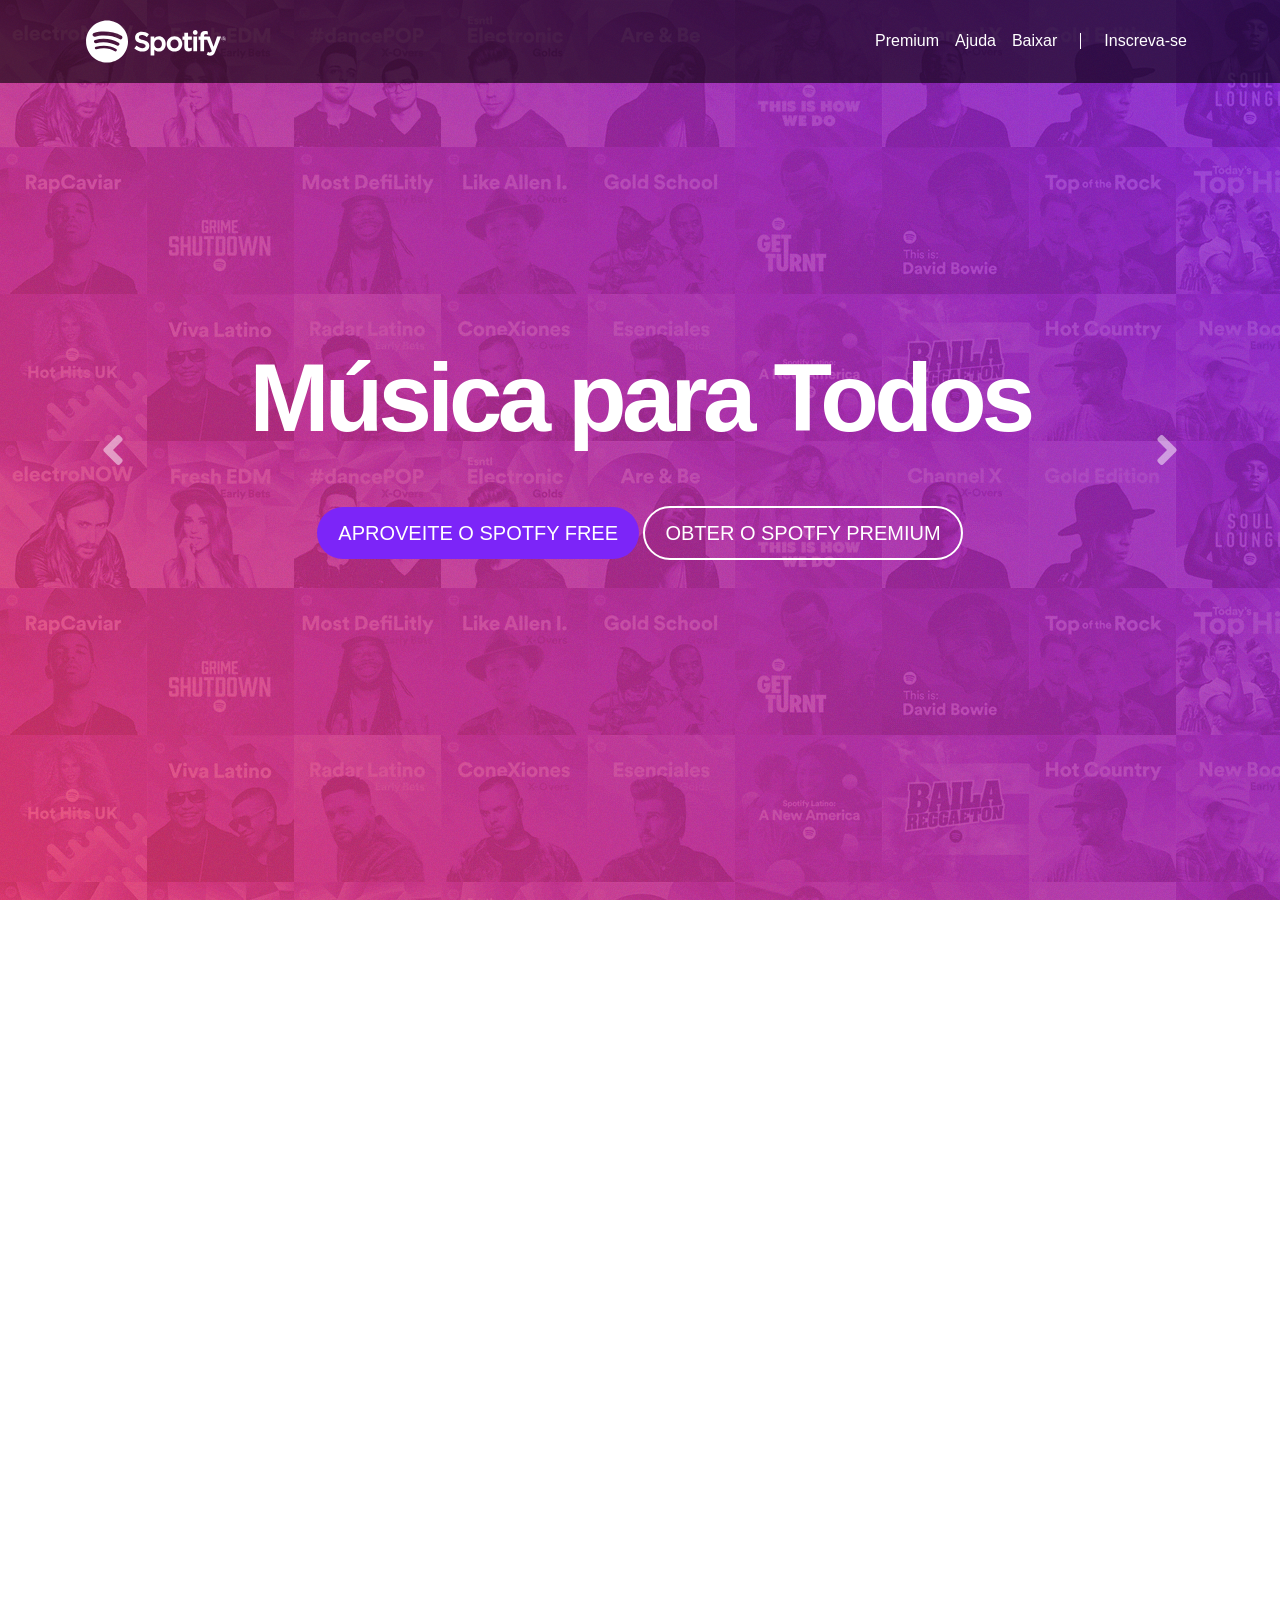
<file: projeto-inicial-spotfy/index.html>
<!DOCTYPE html>
<html lang="pt-br">
  <head>
    <!-- Meta tags Obrigatórias -->
    <meta charset="utf-8">
    <meta name="viewport" content="width=device-width, initial-scale=1, shrink-to-fit=no">

    <!-- Bootstrap CSS -->
    <link rel="stylesheet" href="https://stackpath.bootstrapcdn.com/bootstrap/4.1.3/css/bootstrap.min.css" integrity="sha384-MCw98/SFnGE8fJT3GXwEOngsV7Zt27NXFoaoApmYm81iuXoPkFOJwJ8ERdknLPMO" crossorigin="anonymous">

    <!-- Font Awesome -->
    <link rel="stylesheet" href="https://use.fontawesome.com/releases/v5.3.1/css/all.css" integrity="sha384-mzrmE5qonljUremFsqc01SB46JvROS7bZs3IO2EmfFsd15uHvIt+Y8vEf7N7fWAU" crossorigin="anonymous">

    <!-- HTML5Shiv -->
    <!--[if lt IE 9]>
      <script src="https://oss.maxcdn.com/html5shiv/3.7.2/html5shiv.min.js"></script>
    <![endif]-->

    <!-- Estilo customizado -->
    <link rel="stylesheet" type="text/css" href="css/estilo.css">

    <style type="text/css">
      body{
        background: img/fundo.png;
      }
    </style>

    <title>Música para todos - Spotify</title>
    <link rel="icon"  href="imagens/favicon.png">
  </head>
  <body>

    <header> <!-- inicio Cabeçalho -->
    <nav class="navbar navbar-expand-md navbar-light
      fixed-top navbar-transparente ">

      <div class="container">

      <a href="index.html" class="navbar-brand">
        <img src="imagens/spotify.svg" width="142">
      </a>

      <button class="navbar-toggler" data-toggle="collapse"
       data-target="#nav-principal">
        <i class="fas fa-bars text-white"></i>
      </button>

      <div class="collapse navbar-collapse" id="nav-principal">
        <ul class="navbar-nav ml-auto">
          <li class="nav-item">
            <a href="" class="nav-link">Premium</a>
          </li>
          <li class="nav-item">
            <a href="" class="nav-link">Ajuda</a>
          </li>
          <li class="nav-item">
            <a href="" class="nav-link">Baixar</a>
          </li>
            
            <li class="nav-item divisor"></li>

          <li class="nav-item">
            <a href="" class="nav-link">Inscreva-se</a>
          </li>
        </ul>
        
      </div>

      </div>
    </nav>
   </header> <!-- fim Cabeçalho -->

     <section id="home" class="d-flex"><!--  home -->
       <div class="container align-self-center"><!--conteiner-->
         <div class="row"><!--row-->
           <div class="col-md-12 capa">

           <div id="carousel-spotfy" class="carousel slide">
             <div class="carousel-inner">
              <div class="carousel-item active">
                 <h1>Música para Todos</h1>
            <a href="" class="btn btn-custom btn-lg btn-roxo">
              Aproveite o spotfy Free
            </a>

            <a href="" class="btn btn-custom btn-lg btn-branco">
              Obter o spotfy Premium
            </a>
              </div>

            <div class="carousel-item ">
                 <h1>Rádio para Todos</h1>
            <a href="" class="btn btn-custom btn-lg btn-branco">
             <i class="fas fa-music"></i> Ouça agora 
            </a>
              </div>

              <!-- controles -->
              <a href="#carousel-spotfy" class="carousel-control-prev" data-slide="prev">
                <i class="fas fa-angle-left fa-3x"></i>
              </a>

              <a href="#carousel-spotfy" class="carousel-control-next" data-slide="next">
                <i class="fas fa-angle-right fa-3x"></i>
              </a>
               
             </div>
           </div>
           </div>
         </div><!--/row-->
       </div><!--/conteiner-->
     </section>

     <section id="serviços" class="caixa"> <!-- serviços -->
       <div class="container"><!-- conteiner -->
         <div class="row"><!-- row -->

            <div class="col-md-6"><!-- imagens -->

             <div class="row albuns">
              <div class="col-md-6">
                <img src="imagens/img1.jpg" class="img-fluid d-none
                 d-md-block">
              </div>
              <div class="col-md-6" >
                <img src="imagens/img2.jpg" class="img-fluid d-none
                 d-md-block">
              </div>
            </div>


               <div class="row albuns">
              <div class="col-md-6">
                <img src="imagens/img3.jpg" class="img-fluid d-none
                 d-md-block">
              </div>
              <div class="col-md-6" >
                <img src="imagens/img4.jpg" class="img-fluid d-none
                 d-md-block">
              </div>

              </div>

              </div><!-- /imagens -->

              


          <div class="col-md-6" ><!-- textos -->
              <h2>O que o spotfy tem?</h2>

              <h3>Músicas</h3>
              <p>O Spotfy tem milhões de músicas escute seus sons favoritos descruba novas músicas e reúna seus favoritos em um só lugar</p>

              <h3>Playlists</h3>
              <p>No spotfy você encontra uma playlist oara cada momento. Todas feitas por fanáticos e especialistas da música</p>

              <h3>Novos lancamentos</h3>
              <p>Escute os novos lancamentos de singles e álbuns da semana e veja o que está bombando no top 50</p>
           </div><!-- /textos -->
              
         </div><!-- /row -->
       </div><!-- /conteiner -->
     </section><!-- /seção -->
    
    <section id="recursos" class="caixa"><!--seção -->
      <div class="container"><!--conteiner -->
        <div class="row"><!-- row -->
          <div class="col-md-4">
            <h2>Fácil</h2>
            <h3>Buscar</h3>
            <p>Já sabe o ue quer escutar? é só procurar
            e apertar o play</p>

            <h3>Navegar</h3>
            <p>Veja os novos lançamentos, o que está bombando nas 
            paradas e as melhores playlists para o seu momento.</p>

            <h3>Descobrir</h3>
            <p>Curta músicas novas toda segunda-feira com uma playlist
            persolnalizada pra você.Ou relaxe e curta uma das rádios
            </p>

          </div>

           <div class="col-md-8"><!-- Imagens--> 
            <div class="row rotacionar">
              <div class="col-md-6">
               <img src="imagens/iphone1.png" class="img-fluid">
              </div>
              <div class="col-md-6">
                 <img src="imagens/iphone2.png" class="img-fluid">
              </div>
            </div>
          </div>

        </div><!-- /row -->
      </div><!-- /conteiner -->
    </section><!-- /seção -->

    <footer><!-- footer -->
     <div class="container">
      <div class="row">
       <div class="col-md-2">
         <img src="imagens/spotify.svg" width="142">
       </div>
       <div class="col-md-2">
          <h4>Company</h4>
          <ul class="navbar-nav">
            <li><a href="">Sobre</a></li>
            <li><a href="#">Empregos</a> </li>
            <li><a href="">Imprensa</a></li>
            <li><a href="">Novidades</a></li>
          </ul>
       </div>
       <div class="col-md-2">
          <h4>Comunidades</h4>
          <ul class="navbar-nav">
            <li><a href="">Artistas</a></li>
            <li><a href="#">Desenvolvedores</a> </li>
            <li><a href="">Marcas</a></li>
            
          </ul>
       </div>
       <div class="col-md-2">
         <h4>Links uteis</h4>
          <ul class="navbar-nav">
            <li><a href="">Ajuda</a></li>
            <li><a href="#">Presentes</a> </li>
            <li><a href="">Player da web</a></li>
           
          </ul>
       </div>
       <div class="col-md-4">
        <ul>
         <li><img src="imagens/facebook.png"></li>
          <li><img src="imagens/twitter.png"></li>
           <li><img src="imagens/instagram.png"></li>
       </ul>
       </div>
      </div>
     </div>
    </footer>  

   
    <!-- JavaScript (Opcional) -->
    <!-- jQuery primeiro, depois Popper.js, depois Bootstrap JS -->
    <script src="https://code.jquery.com/jquery-3.3.1.slim.min.js" integrity="sha384-q8i/X+965DzO0rT7abK41JStQIAqVgRVzpbzo5smXKp4YfRvH+8abtTE1Pi6jizo" crossorigin="anonymous"></script>
    <script src="https://cdnjs.cloudflare.com/ajax/libs/popper.js/1.14.3/umd/popper.min.js" integrity="sha384-ZMP7rVo3mIykV+2+9J3UJ46jBk0WLaUAdn689aCwoqbBJiSnjAK/l8WvCWPIPm49" crossorigin="anonymous"></script>
    <script src="https://stackpath.bootstrapcdn.com/bootstrap/4.1.3/js/bootstrap.min.js" integrity="sha384-ChfqqxuZUCnJSK3+MXmPNIyE6ZbWh2IMqE241rYiqJxyMiZ6OW/JmZQ5stwEULTy" crossorigin="anonymous"></script>
  </body>
</html>
</file>
<file: projeto-inicial-spotfy/css/estilo.css>
/*layout*/
html, body, #home {
	height: 100%;
	overflow-x: hidden;

}

body{
	background: url(../imagens/capa.png),
	           url(../imagens/ruido.png), 
	           linear-gradient(50deg,#ff4169,#7c26f8);
    background-attachment: fixed;
    font-family: Helveltica,Arial,sans-serif;

}

/* barra de navegação */

nav.navbar-transparente{
	padding: 15px;
	background: rgba(0, 0, 0, 0.6);
}

.navbar-light .navbar-nav .nav-link {
	color: white;
}

.navbar-light .navbar-nav .nav-link:hover{
	color: #9bf0e1;
}

.navbar-light .navbar-toggler{
	color: rgba(255, 255, 255, .5);
	border-color: rgba(255, 255, 255,.1);
}

.divisor{
	width: 1px;
	background: white;
	margin: 12px 15px;
}
/* capa */

.capa{
	text-align: center;
}
.btn-custom{
	color: white;
	border-radius: 500px;
	-webkit-border-radius:500px;
	-moz-border-radius:500px;
	text-transform: uppercase;
	transition: background 0.4 color 0.4s;
	padding: 10px 20px;
}
.btn-roxo{
	background: #7c25f8;
	
}
.btn-roxo:hover{
	background: #6207e3;
	color: white;
}

.btn-branco{
  border: 2px solid white;
	
}
.btn-branco:hover{
	background: white;
	color: black;
}

.carousel-control-next, .carousel-control-prev {
	width: 5%;
}

/* estrutura de conteudos */

.caixa{
	padding-top: 20px;
	padding-bottom: 20px;
}

#serviços{
	background: white ;
}

#recursos{
	color: white ;
}

#serviços h2, h3{
	color: #7c25f8;
}

#recursos h2 {
  color: white;
}

#recursos h3{
	color: #9bf0e1 ;
}
.albuns{
	padding: 10px 0;
}

.rotacionar{
	-ms-transform:rotate(30deg);
	-webkit-transform:rotate(30deg);
	transform: rotate(30deg);
	padding-left: 80px;
}

footer{
	background: #000;
	padding: 50px 0 20px 0 ;
	position: relative;

}
footer h4 {
	color: #919496;
	font-size: 0.8em;
	text-transform: uppercase;
}

footer .navbar-nav a{
 color: white;
 font-size: 0.8em;
}

footer .navbar-nav a:hover{
  color: #9bf0e1;
  text-decoration: none;
}

footer ul {
	list-style: none;
}

footer ul li {
	float: right;
	margin: 0 5px;
}


/* tipografia */

h1{
	font-weight: 900;
	letter-spacing: -0.05em;
	margin-bottom: 50px;
	color: white;
}

h2{
	font-size: 3em;
	font-weight: 700;
	letter-spacing: 0.04em;
}

h3{
	font-size: 2em;
	font-weight: 700;
	letter-spacing: 0.04em;
}

/* Extra small devices (portrait phones, less than 576px)*/
@media (max-width: 575.98px) {
	.btn-custom {
		margin: 10px 15px;
	}
}

/* Small devices (landscape phones, 576px and up) */
@media (min-width: 576px) and (max-width: 767.98px) {
	h1 {
		font-size: 3em;
	}
	.btn-custom {
		margin: 10px 15px;
	}
}

/* Medium devices (tablets, 768px and up)*/
@media (min-width: 768px) and (max-width: 991.98px) {
	h1 {
		font-size: 4em;
	}
}

/* Large devices (desktops, 992px and up)*/
@media (min-width: 992px) and (max-width: 1199.98px) {
	h1 {
		font-size: 5em;
	}
}

/* Extra large devices (large desktops, 1200px and up)*/
@media (min-width: 1200px) {
	h1 {
		font-size: 6em;
	}
}
</file>
